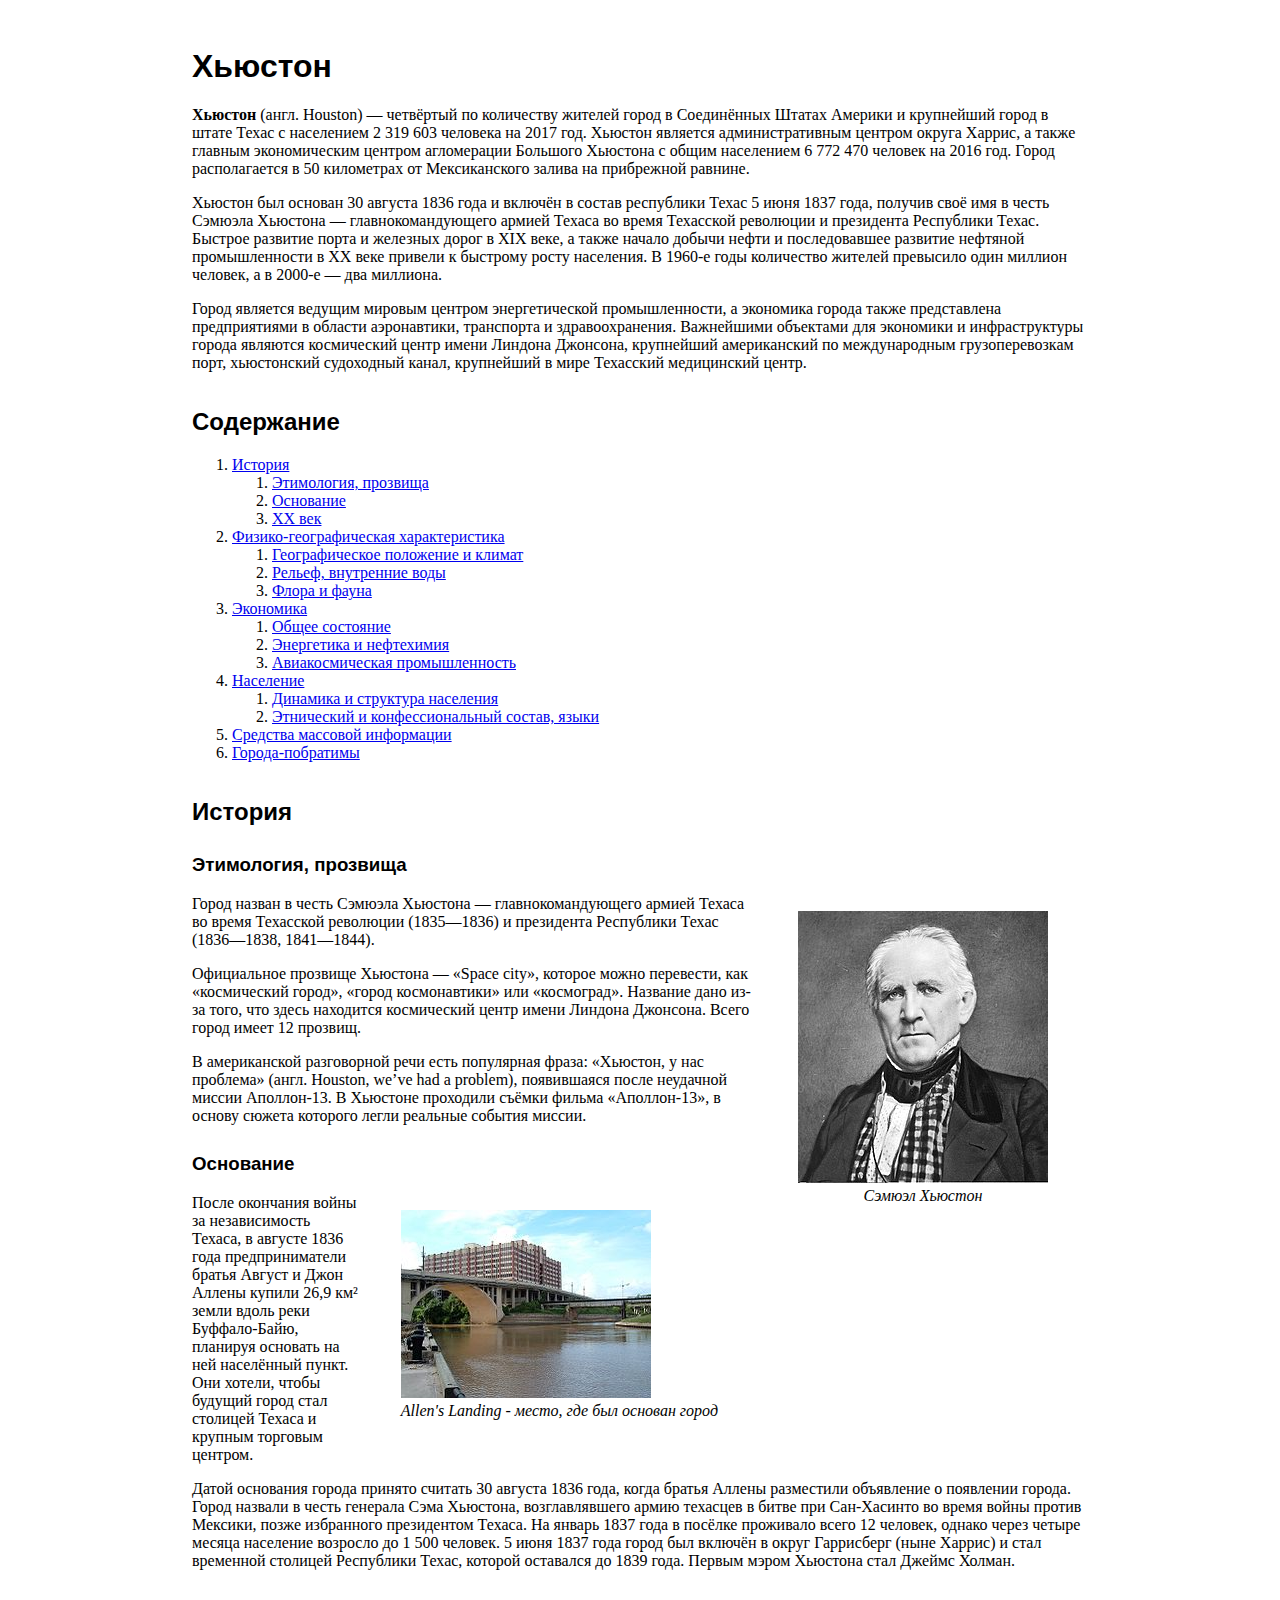
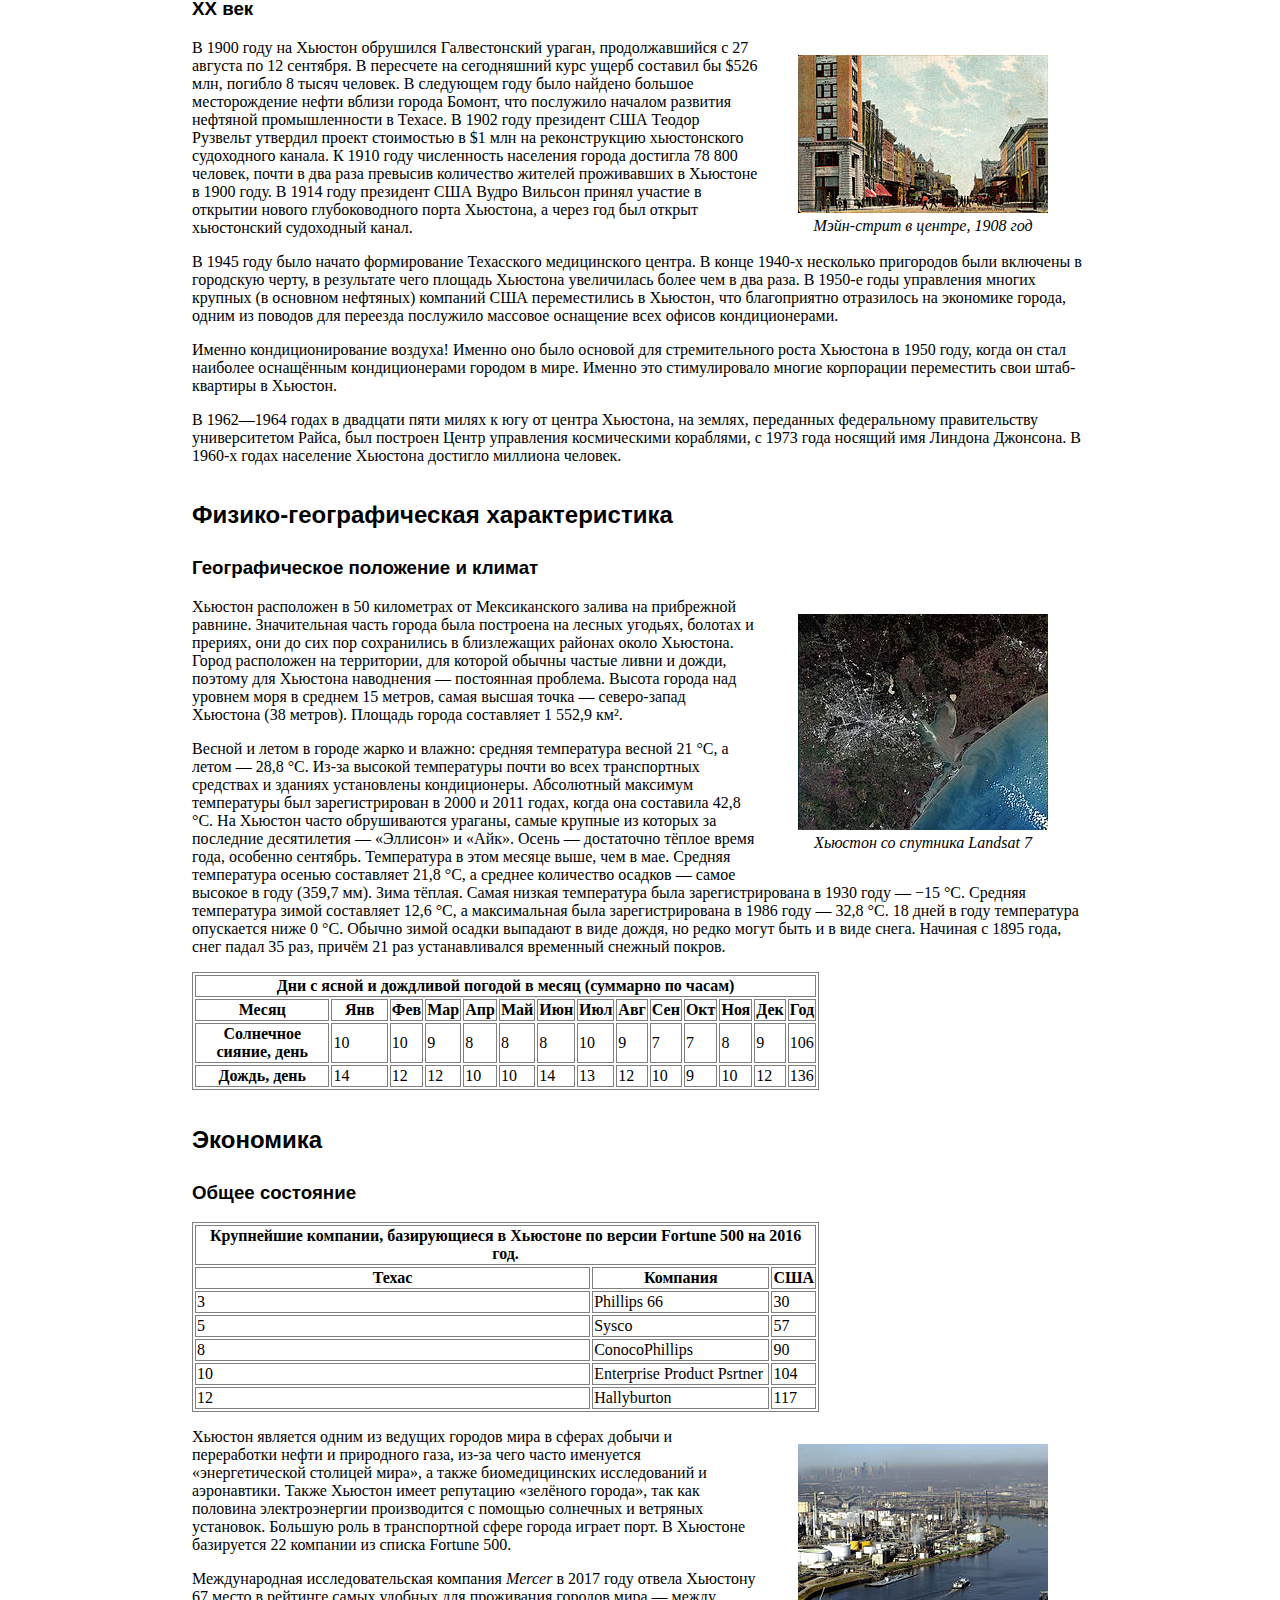
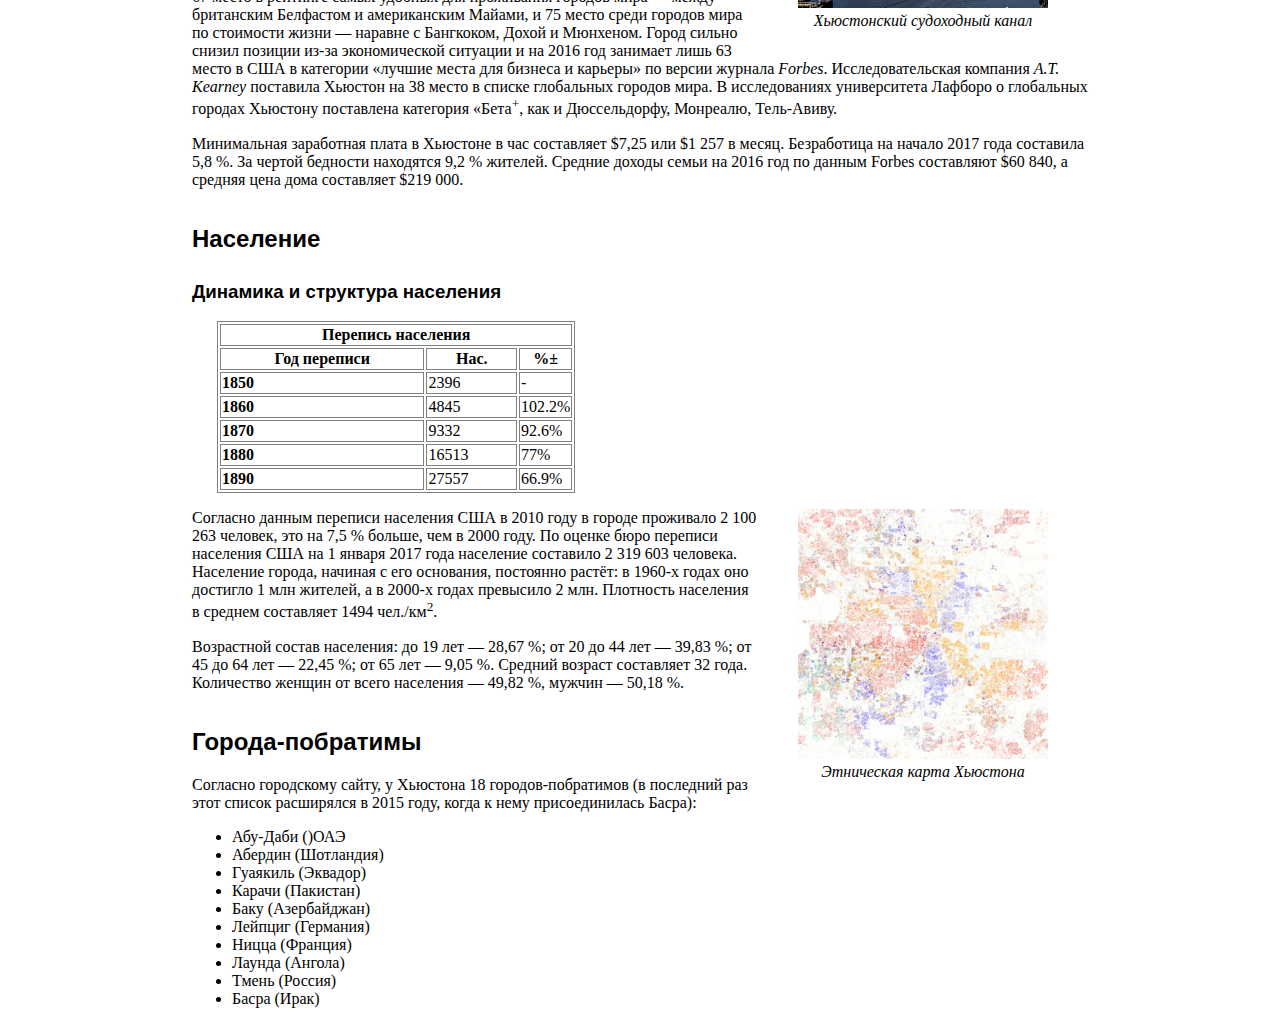
<file: index.html>
<!DOCTYPE html>
<html lang="ru-ru">
<head>
    <meta charset="UTF-8">
    <meta name="viewport" content="width=device-width, initial-scale=1.0">
    <link rel="stylesheet" href="style.css">
    <title>Houston</title>
</head>
<body>
    <header><h1>Хьюстон</h1>
        <acticle>
            <p>
                <strong>Хьюстон</strong>    (англ. Houston) — четвёртый по количеству жителей город в Соединённых Штатах Америки и крупнейший город в штате Техас с населением 2 319 603 человека на 2017 год. Хьюстон является административным центром округа Харрис, а также главным экономическим центром агломерации Большого Хьюстона с общим населением 6 772 470 человек на 2016 год. Город располагается в 50 
                километрах от Мексиканского залива на прибрежной равнине.
            </p>
            <p>Хьюстон был основан 30 августа 1836 года и включён в состав республики Техас 5 июня 1837 года, получив своё имя в честь Сэмюэла Хьюстона — главнокомандующего армией Техаса во время 
                Техасской революции и президента Республики Техас. Быстрое развитие порта и железных дорог в XIX веке, а также начало добычи нефти и последовавшее развитие нефтяной промышленности в XX веке привели к быстрому росту населения. В 1960-е годы количество жителей превысило один 
                миллион человек, а в 2000-е — два миллиона.
            </p>
            <p>
                Город является ведущим мировым центром энергетической промышленности, а экономика города также представлена предприятиями в области аэронавтики, транспорта и здравоохранения. 
                Важнейшими объектами для экономики и инфраструктуры города являются космический центр 
                имени Линдона Джонсона, крупнейший американский по международным грузоперевозкам порт, хьюстонский судоходный канал, крупнейший в мире Техасский медицинский центр.
            </p>
        </acticle>
    </header>
<section>
    <h2>Содержание</h2>
  <ol>
      <li> <a href="#C1">История</a> 
          <ol>
              <li><a href="#C1.1">Этимология, прозвища</a></li>
              <li><a href="#C1.2">Основание</a></li>
              <li><a href="#C1.3">ХХ век</a></li>
          </ol>
      </li> 
      <li> <a href="#C2">Физико-географическая характеристика</a>
          <ol>
              <li><a href="#C2.1">Географическое положение и климат</a></li>
              <li><a href="#C2.2">Рельеф, внутренние воды</a></li>
              <li><a href="#C2.3">Флора и фауна</a></li>
          </ol>
      </li>
      <li> <a href="#C3">Экономика</a>
          <ol>
              <li><a href="#C3.1">Общее состояние</a></li>
              <li><a href="#C3.2">Энергетика и нефтехимия</a></li>
              <li><a href="#C3.3">Авиакосмическая промышленность</a></li>
          </ol>
      </li>
      <li><a href="#C4">Население</a>
          <ol>
              <li><a href="#C4.1">Динамика и структура населения</a></li>
              <li><a href="#C4.2">Этнический и конфессиональный состав, языки</a></li>
          </ol>
      </li>
      <li><a href="#C5">Средства массовой информации</a> </li>
      <li><a href="#C6">Города-побратимы</a></li>
  </ol>
</section>
<section>
    <p>
        <h2><a name="C1">История</a></h2>
    </p>
    <div>
    <p>
        <h3><a name="C1.1">Этимология, прозвища</a></h3>
    <figure><img src="files/Sam_Houston_portrait.jpg" alt="Портрет С.Хьюстона">
    <figcaption>Сэмюэл Хьюстон</figcaption>  
    </figure>
   
        <p>
            Город назван в честь Сэмюэла Хьюстона — главнокомандующего армией Техаса во время Техасской революции (1835—1836) и президента Республики Техас (1836—1838, 1841—1844).
        </p>
        <p>
            Официальное прозвище Хьюстона — «Space city», которое можно перевести, как «космический 
            город», «город космонавтики» или «космоград». Название дано из-за того, что здесь находится 
            космический центр имени Линдона Джонсона. Всего город имеет 12 прозвищ.
        </p>
        <p>
            В американской разговорной речи есть популярная фраза: «Хьюстон, у нас проблема» (англ. Houston, we’ve had a problem), появившаяся после неудачной миссии Аполлон-13. В Хьюстоне 
            проходили съёмки фильма «Аполлон-13», в основу сюжета которого легли реальные события миссии.
        </p>
    </div>
<div>
    <p>
        <h3><a name="C1.2">Основание</a></h3>
    </p>
    <figure><img src="files/Allen's_Landing_Houston_bayou_view.jpg" alt="Allen's anding">
    <figcaption>Allen's Landing - место, где был основан город</figcaption>
    </figure>
    <p>
        После окончания войны за независимость Техаса, в августе 1836 года предприниматели братья Август и Джон Аллены купили 26,9 км² земли вдоль реки Буффало-Байю, планируя основать на ней 
        населённый пункт. Они хотели, чтобы будущий город стал столицей Техаса и крупным торговым 
        центром.
    </p>
    <p>
        Датой основания города принято считать 30 августа 1836 года, когда братья Аллены разместили 
        объявление о появлении города. Город назвали в честь генерала Сэма Хьюстона, возглавлявшего 
        армию техасцев в битве при Сан-Хасинто во время войны против Мексики, позже избранного 
        президентом Техаса. На январь 1837 года в посёлке проживало всего 12 человек, однако через четыре месяца население возросло до 1 500 человек. 5 июня 1837 года город был включён в округ Гаррисберг (ныне Харрис) и стал временной столицей Республики Техас, которой оставался до 1839 года.
        Первым мэром Хьюстона стал Джеймс Холман. 
    </p>
</div>
<div>
    <p>
        <h3><a name="C1.3">ХХ век</a></h3>
    </p>
    <figure>
        <img src="files/Main_Street_looking_south_Houston_Texas_(1908).jpg" alt="Майн-стрит в центре, 1908">
    <figcaption>Мэйн-стрит в центре, 1908 год</figcaption>
    </figure>
    <p>
        В 1900 году на Хьюстон обрушился Галвестонский ураган, продолжавшийся с 27 августа по 12 
сентября. В пересчете на сегодняшний курс ущерб составил бы $526 млн, погибло 8 тысяч человек. В следующем году было найдено большое месторождение нефти вблизи города Бомонт, что послужило началом развития нефтяной промышленности в Техасе. В 1902 году президент США Теодор Рузвельт утвердил проект стоимостью в $1 млн на реконструкцию хьюстонского судоходного канала. К 1910 году численность населения города достигла 78 800 человек, почти в два раза превысив количество жителей проживавших в Хьюстоне в 1900 году. В 1914 году президент США Вудро Вильсон принял участие в открытии нового глубоководного порта Хьюстона, а через год был открыт хьюстонский 
судоходный канал.
    </p>
    <p>
        В 1945 году было начато формирование Техасского медицинского центра. В конце 1940-х несколько пригородов были включены в городскую черту, в результате чего площадь Хьюстона увеличилась 
более чем в два раза. В 1950-е годы управления многих крупных (в основном нефтяных) компаний США переместились в Хьюстон, что благоприятно отразилось на экономике города, одним из 
поводов для переезда послужило массовое оснащение всех офисов кондиционерами.
    </p>
    <p>
        <aside>
            Именно кондиционирование воздуха! Именно оно было основой для стремительного 
роста Хьюстона в 1950 году, когда он стал наиболее оснащённым кондиционерами 
городом в мире. Именно это стимулировало многие корпорации переместить свои штаб-
квартиры в Хьюстон.
        </aside>
    </p>
    <p>
        В 1962—1964 годах в двадцати пяти милях к югу от центра Хьюстона, на землях, переданных 
федеральному правительству университетом Райса, был построен Центр управления космическими кораблями, с 1973 года носящий имя Линдона Джонсона. В 1960-х годах население Хьюстона 
достигло миллиона человек.
    </p>
</div>
</section>
<section>
    <p>
        <h2><a name="C2"></a> Физико-географическая характеристика</h2>
    </p>
    <div>
        <h3><a name="C2.1"></a> Географическое положение и климат</h3>
    </p>
    <figure>
        <img src="files/Large_Houston_Landsat.jpg" alt="Вид со спутника">
    <figcaption>Хьюстон со спутника Landsat 7</figcaption>
    </figure>
    <p>
        Хьюстон расположен в 50 километрах от Мексиканского залива на прибрежной равнине. 
        Значительная часть города была построена на лесных угодьях, болотах и прериях, они до сих пор сохранились в близлежащих районах около Хьюстона. Город расположен на территории, для которой обычны частые ливни и дожди, поэтому для Хьюстона наводнения — постоянная проблема. Высота города над уровнем моря в среднем 15 метров, самая высшая точка — северо-запад Хьюстона (38 метров). Площадь города составляет 1 552,9 км².
    </p>
    <p>
        Весной и летом в городе жарко и влажно: средняя температура весной 21 °C, а летом — 28,8 °C. Из-за высокой температуры почти во всех транспортных средствах и зданиях установлены кондиционеры. Абсолютный максимум температуры был зарегистрирован в 2000 и 2011 годах, когда она составила 42,8 °C. На Хьюстон часто обрушиваются ураганы, самые крупные из которых за последние 
        десятилетия — «Эллисон» и «Айк». Осень — достаточно тёплое время года, особенно сентябрь. 
        Температура в этом месяце выше, чем в мае. Средняя температура осенью составляет 21,8 °C, а 
        среднее количество осадков — самое высокое в году (359,7 мм). Зима тёплая. Самая низкая 
        температура была зарегистрирована в 1930 году — −15 °C. Средняя температура зимой составляет 12,6 °C, а максимальная была зарегистрирована в 1986 году — 32,8 °C. 18 дней в году температура опускается ниже 0 °C. Обычно зимой осадки выпадают в виде дождя, но редко могут быть и в виде снега. Начиная с 1895 года, снег падал 35 раз, причём 21 раз устанавливался временный снежный 
        покров.
    </p>
    <p>
        <table>
                       <thead>
                           <tr>
                               <th colspan="14">Дни с ясной и дождливой погодой в месяц (суммарно по часам)</th>
                           </tr>
                <tr>
                    <th>Месяц</th>
                    <th>Янв</th>
                    <th>Фев</th>
                    <th>Мар</th>
                    <th>Апр</th>
                    <th>Май</th>
                    <th>Июн</th>
                    <th>Июл</th>
                    <th>Авг</th>
                    <th>Сен</th>
                    <th>Окт</th>
                    <th>Ноя</th>
                    <th>Дек</th>
                    <th>Год</th>
                </tr>
            </thead>
            <tbody>
                <tr>
                    <th>Солнечное сияние, день</th>
                    <td>10</td>
                    <td>10</td>
                    <td>9</td>
                    <td>8</td>
                    <td>8</td>
                    <td>8</td>
                    <td>10</td>
                    <td>9</td>
                    <td>7</td>
                    <td>7</td>
                    <td>8</td>
                    <td>9</td>
                    <td>106</td>
                </tr>
                <tr>
                    <th>Дождь, день</th>
                    <td>14</td>
                    <td>12</td>
                    <td>12</td>
                    <td>10</td>
                    <td>10</td>
                    <td>14</td>
                    <td>13</td>
                    <td>12</td>
                    <td>10</td>
                    <td>9</td>
                    <td>10</td>
                    <td>12</td>
                    <td>136</td>
                </tr>
            </tbody>
        </table>
    </div>
</section>
<section>
            <p>
            <h2>
                <a name="C3">Экономика</a>  
            </h2>
        </p>
        <div>
        <p>
            <h3><a name="C3.1"></a> Общее состояние</h3>
        </p>
        <p>
            <table>
                <tr>
                    <th colspan="3">Крупнейшие компании, базирующиеся в Хьюстоне по версии Fortune 500 на 2016 год.</th>
                </tr>
                <tr>
                    <th>Техас</th>
                    <th>Компания</th>
                    <th>США</th>
                </tr>
               <tbody>
                   <tr>
                       <td>3</td>
                       <td>Phillips 66</td>
                       <td>30</td>
                   </tr>
                   <tr>
                       <td>5</td>
                       <td>Sysco</td>
                       <td>57</td>
                   </tr>
                   <tr>
                       <td>8</td>
                       <td>ConocoPhillips</td>
                       <td>90</td>
                   </tr>
                   <tr>
                       <td>10</td>
                       <td>Enterprise Product Psrtner</td>
                       <td>104</td>
                   </tr>
                   <tr>
                       <td>12</td>
                       <td>Hallyburton</td>
                       <td>117</td>
                   </tr>
               </tbody>
            </table>
        </p>
        <figure>
            <img src="files/Houston_Ship_Channel.jpg" alt="Судоходный канал">
        <figcaption>Хьюстонский судоходный канал</figcaption>        
    </figure>
    <p>
        Хьюстон является одним из ведущих городов мира в сферах добычи и переработки нефти и 
природного газа, из-за чего часто именуется «энергетической столицей мира», а также 
биомедицинских исследований и аэронавтики. Также Хьюстон имеет репутацию «зелёного города», так как половина электроэнергии производится с помощью солнечных и ветряных установок. Большую роль в транспортной сфере города играет порт. В Хьюстоне базируется 22 компании из списка Fortune 500.
    </p>
    <p>
        Международная исследовательская компания <i>Mercer</i> в 2017 году отвела Хьюстону 67 место в 
рейтинге самых удобных для проживания городов мира — между британским Белфастом и 
американским Майами, и 75 место среди городов мира по стоимости жизни — наравне с Бангкоком, Дохой и Мюнхеном. Город сильно снизил позиции из-за экономической ситуации и на 2016 год 
занимает лишь 63 место в США в категории «лучшие места для бизнеса и карьеры» по версии 
журнала <i>Forbes</i>. Исследовательская компания <i>A.T. Kearney</i> поставила Хьюстон на 38 место в списке глобальных городов мира. В исследованиях университета Лафборо о глобальных городах Хьюстону поставлена категория «Бета<sup>+</sup>, как и Дюссельдорфу, Монреалю, Тель-Авиву.
    </p>
    <p>
        Минимальная заработная плата в Хьюстоне в час составляет $7,25 или $1 257 в месяц. Безработица на начало 2017 года составила 5,8 %. За чертой бедности находятся 9,2 % жителей. Средние доходы 
семьи на 2016 год по данным Forbes составляют $60 840, а средняя цена дома составляет $219 000.
    </p>
</div>
</section>
    <section>
        <p>
            <h2>
                <a name="C4">Население</a>
            </h2>
        </p>
        <div>
        <p>
            <h3>
                <a name="C4.1">Динамика и структура населения</a>
            </h3>
        </p>
        <table class="narrow">
            <thead>
                <tr>
                    <th colspan="3">Перепись населения</th>
                </tr>
                <tr>
                    <th>Год переписи</th>
                    <th>Нас.</th>
                    <th>%&plusmn</th>
                    <tbody>
                        <tr>
                            <td><b>1850</b></td>
                            <td>2396</td>
                            <td>-</td>
                        </tr>
                        <tr>
                            <td><b>1860</b></td>
                            <td>4845</td>
                            <td>102.2%</td>
                        </tr>
                        <tr>
                            <td><b>1870</b></td>
                            <td>9332</td>
                            <td>92.6%</td>
                        </tr>
                        <tr>
                            <td><b>1880</b></td>
                            <td>16513</td>
                            <td>77%</td>
                        </tr>
                        <tr>
                            <td><b>1890</b></td>
                            <td>27557</td>
                            <td>66.9%</td>
                        </tr>
                    </tbody>
                </tr>
            </thead>
        </table>
        <figure>
            <img src="files/Race_and_ethnicity_2010_Houston.png" alt="Этническая карта">
        <figcaption>Этническая карта Хьюстона</figcaption>
        </figure>
        <p>
            Согласно данным переписи населения США в 2010 году в городе проживало 2 100 263 человек, это на 7,5 % больше, чем в 2000 году. По оценке бюро переписи населения США на 1 января 2017 года 
население составило 2 319 603 человека. Население города, начиная с его основания, постоянно растёт: в 1960-х годах оно достигло 1 млн жителей, а в 2000-х годах превысило 2 млн. Плотность 
населения в среднем составляет 1494 чел./км<sup>2</sup>.
        </p>
        <p>
            Возрастной состав населения: до 19 лет — 28,67 %; от 20 до 44 лет — 39,83 %; от 45 до 64 лет — 22,45 %; от 65 лет — 9,05 %. Средний возраст составляет 32 года. Количество женщин от всего 
            населения — 49,82 %, мужчин — 50,18 %. 
        </p>
    </div>

    </section>
    <section>
        <p>
            <h2>
                <a name="C6">Города-побратимы</a>
            </h2>
        </p>
        <div>
            <p>
                Согласно городскому сайту, у Хьюстона 18 городов-побратимов (в последний раз этот список 
                расширялся в 2015 году, когда к нему присоединилась Басра):      
            </p>
            <ul>
                <li>Абу-Даби ()ОАЭ</li>
                <li>Абердин (Шотландия)</li>
                <li>Гуаякиль (Эквадор)</li>
                <li>Карачи (Пакистан)</li>
                <li>Баку (Азербайджан)</li>
                <li>Лейпциг (Германия)</li>
                <li>Ницца (Франция)</li>
                <li>Лаунда (Ангола)</li>
                <li>Тмень (Россия)</li>
                <li>Басра (Ирак)</li>
            </ul>
        </div>
    </section>
</body>
</html>
</file>
<file: style.css>
body {
    max-width: 70%;
   margin: 0 auto;
}
h1, h2, h3 {
    font-family: Arial, Helvetica, sans-serif;
    margin-top: 1.5em;
}
figcaption {
    font-style: italic;
    text-align: center;
   }

figure {
    float: right;
}
    table, tcaption, th, td {
        width: 70%;
        border: 1px solid grey;
}
h1 {
    font-size: 32px;
}
.narrow {
    width: 40%;
    margin-left: 25px;
}
</file>
